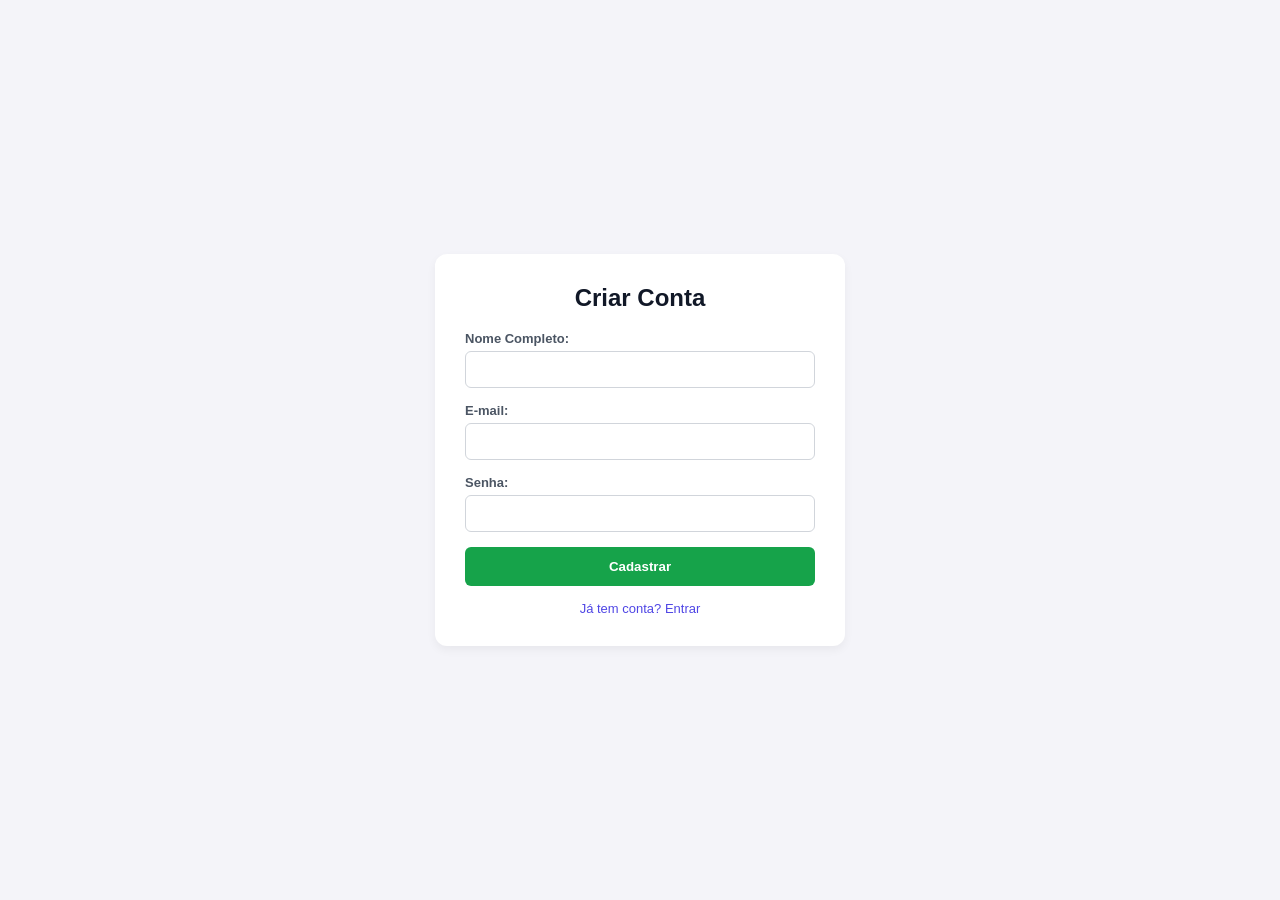
<file: templates/cadastro.html>
<!DOCTYPE html>
<html lang="pt-BR">
<head>
    <meta charset="UTF-8">
    <title>Criar Conta - QRPix PRO</title>
    <style>
        body { font-family: sans-serif; display: flex; justify-content: center; align-items: center; height: 100vh; background-color: #f4f4f9; margin: 0; }
        .card { background: white; padding: 30px; border-radius: 12px; box-shadow: 0 4px 10px rgba(0,0,0,0.05); width: 100%; max-width: 350px; }
        .form-group { margin-bottom: 15px; }
        .form-group label { display: block; margin-bottom: 5px; font-weight: bold; font-size: 13px; color: #4b5563; }
        .form-group input { width: 100%; padding: 10px; border: 1px solid #d1d5db; border-radius: 6px; box-sizing: border-box; }
        .btn { width: 100%; padding: 12px; background-color: #16a34a; color: white; border: none; border-radius: 6px; font-weight: bold; cursor: pointer; }
        .alert-container { text-align: center; margin-bottom: 15px; font-size: 14px; border-radius: 6px; }
        .link { display: block; text-align: center; margin-top: 15px; color: #4f46e5; text-decoration: none; font-size: 13px; }
    </style>
</head>
<body>
    <div class="card">
        <h2 style="text-align:center; margin-top:0; color: #111827;">Criar Conta</h2>
        
        <div id="mensagem-alerta"><!-- ALERTA_PLACEHOLDER --></div>

        <form action="/cadastro" method="POST">
            <div class="form-group"><label>Nome Completo:</label><input type="text" name="nome" required></div>
            <div class="form-group"><label>E-mail:</label><input type="email" name="email" required></div>
            <div class="form-group"><label>Senha:</label><input type="password" name="senha" required></div>
            <button type="submit" class="btn">Cadastrar</button>
        </form>
        <a href="/login" class="link">Já tem conta? Entrar</a>
    </div>
</body>
</html>
</file>
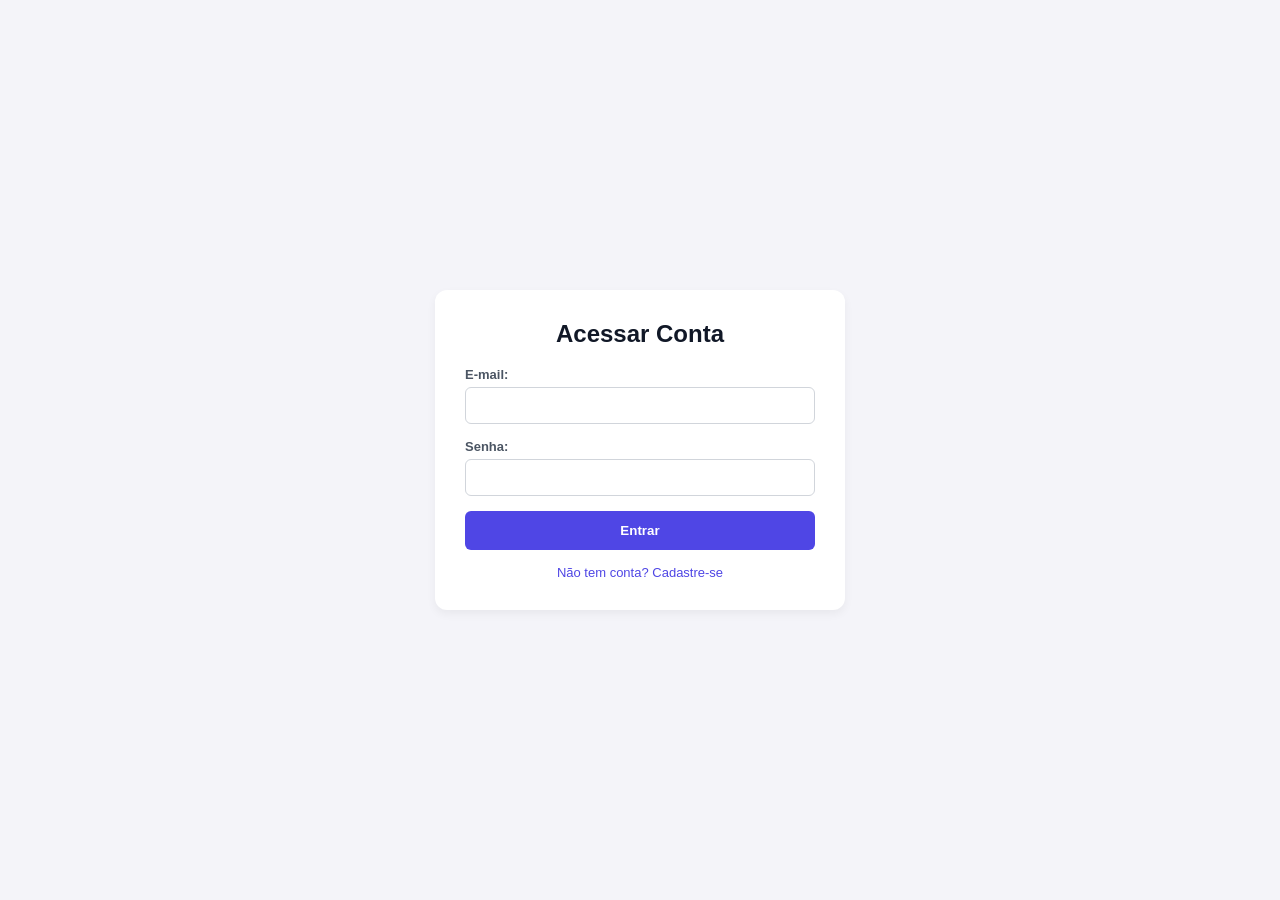
<file: templates/login.html>
<!DOCTYPE html>
<html lang="pt-BR">
<head>
    <meta charset="UTF-8">
    <meta name="viewport" content="width=device-width, initial-scale=1.0">
    <title>Login - QRPix PRO</title>
    <style>
        body { font-family: sans-serif; display: flex; justify-content: center; align-items: center; height: 100vh; background-color: #f4f4f9; margin: 0; }
        .card { background: white; padding: 30px; border-radius: 12px; box-shadow: 0 4px 10px rgba(0,0,0,0.05); width: 100%; max-width: 350px; }
        .form-group { margin-bottom: 15px; }
        .form-group label { display: block; margin-bottom: 5px; font-weight: bold; font-size: 13px; color: #4b5563; }
        .form-group input { width: 100%; padding: 10px; border: 1px solid #d1d5db; border-radius: 6px; box-sizing: border-box; }
        .btn { width: 100%; padding: 12px; background-color: #4f46e5; color: white; border: none; border-radius: 6px; font-weight: bold; cursor: pointer; }
        .alert-container { text-align: center; margin-bottom: 15px; font-size: 14px; border-radius: 6px; }
        .link { display: block; text-align: center; margin-top: 15px; color: #4f46e5; text-decoration: none; font-size: 13px; }
    </style>
</head>
<body>
    <div class="card">
        <h2 style="text-align:center; margin-top:0; color: #111827;">Acessar Conta</h2>
        
        <!-- Local onde o Python vai injetar o alerta de sucesso ou erro -->
        <div id="mensagem-alerta"><!-- ALERTA_PLACEHOLDER --></div>

        <form action="/login" method="POST">
            <div class="form-group">
                <label>E-mail:</label>
                <input type="email" name="email" required>
            </div>
            <div class="form-group">
                <label>Senha:</label>
                <input type="password" name="senha" required>
            </div>
            <button type="submit" class="btn">Entrar</button>
        </form>
        <a href="/cadastro" class="link">Não tem conta? Cadastre-se</a>
    </div>
</body>
</html>
</file>
